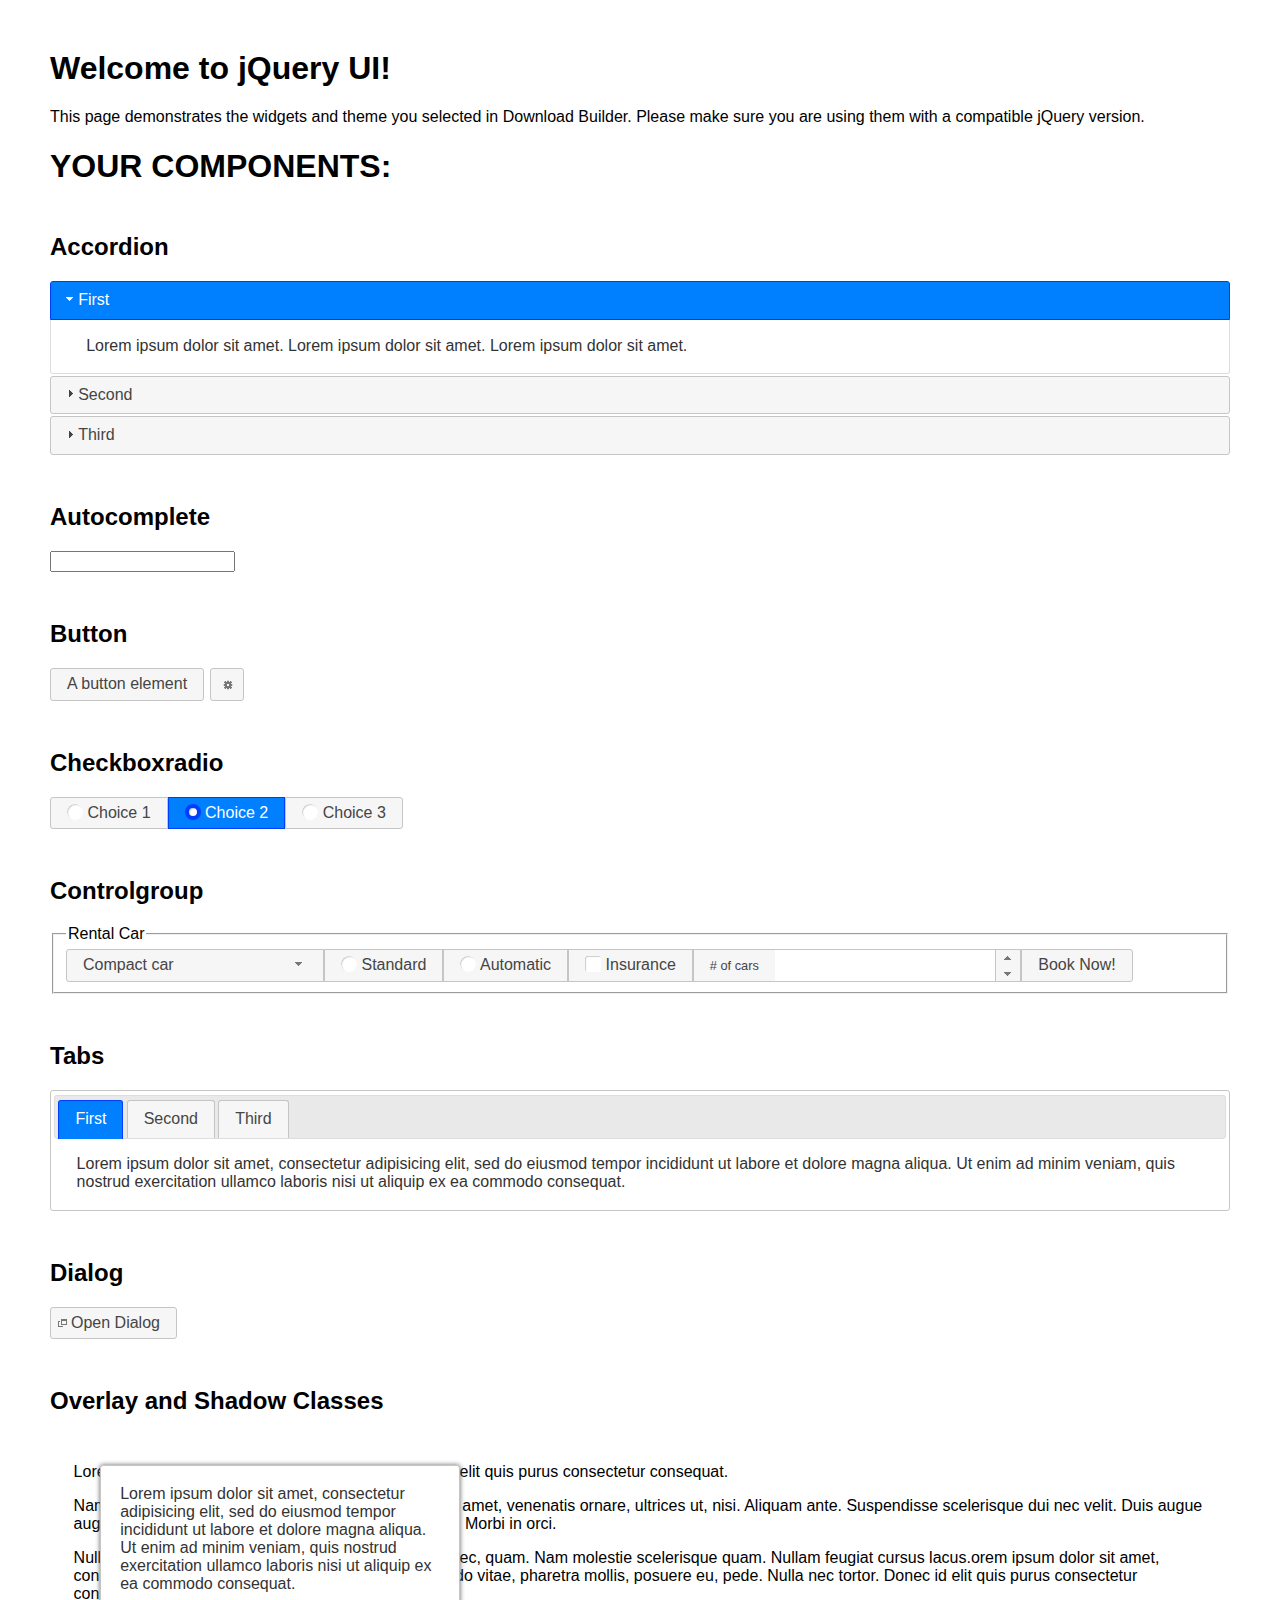
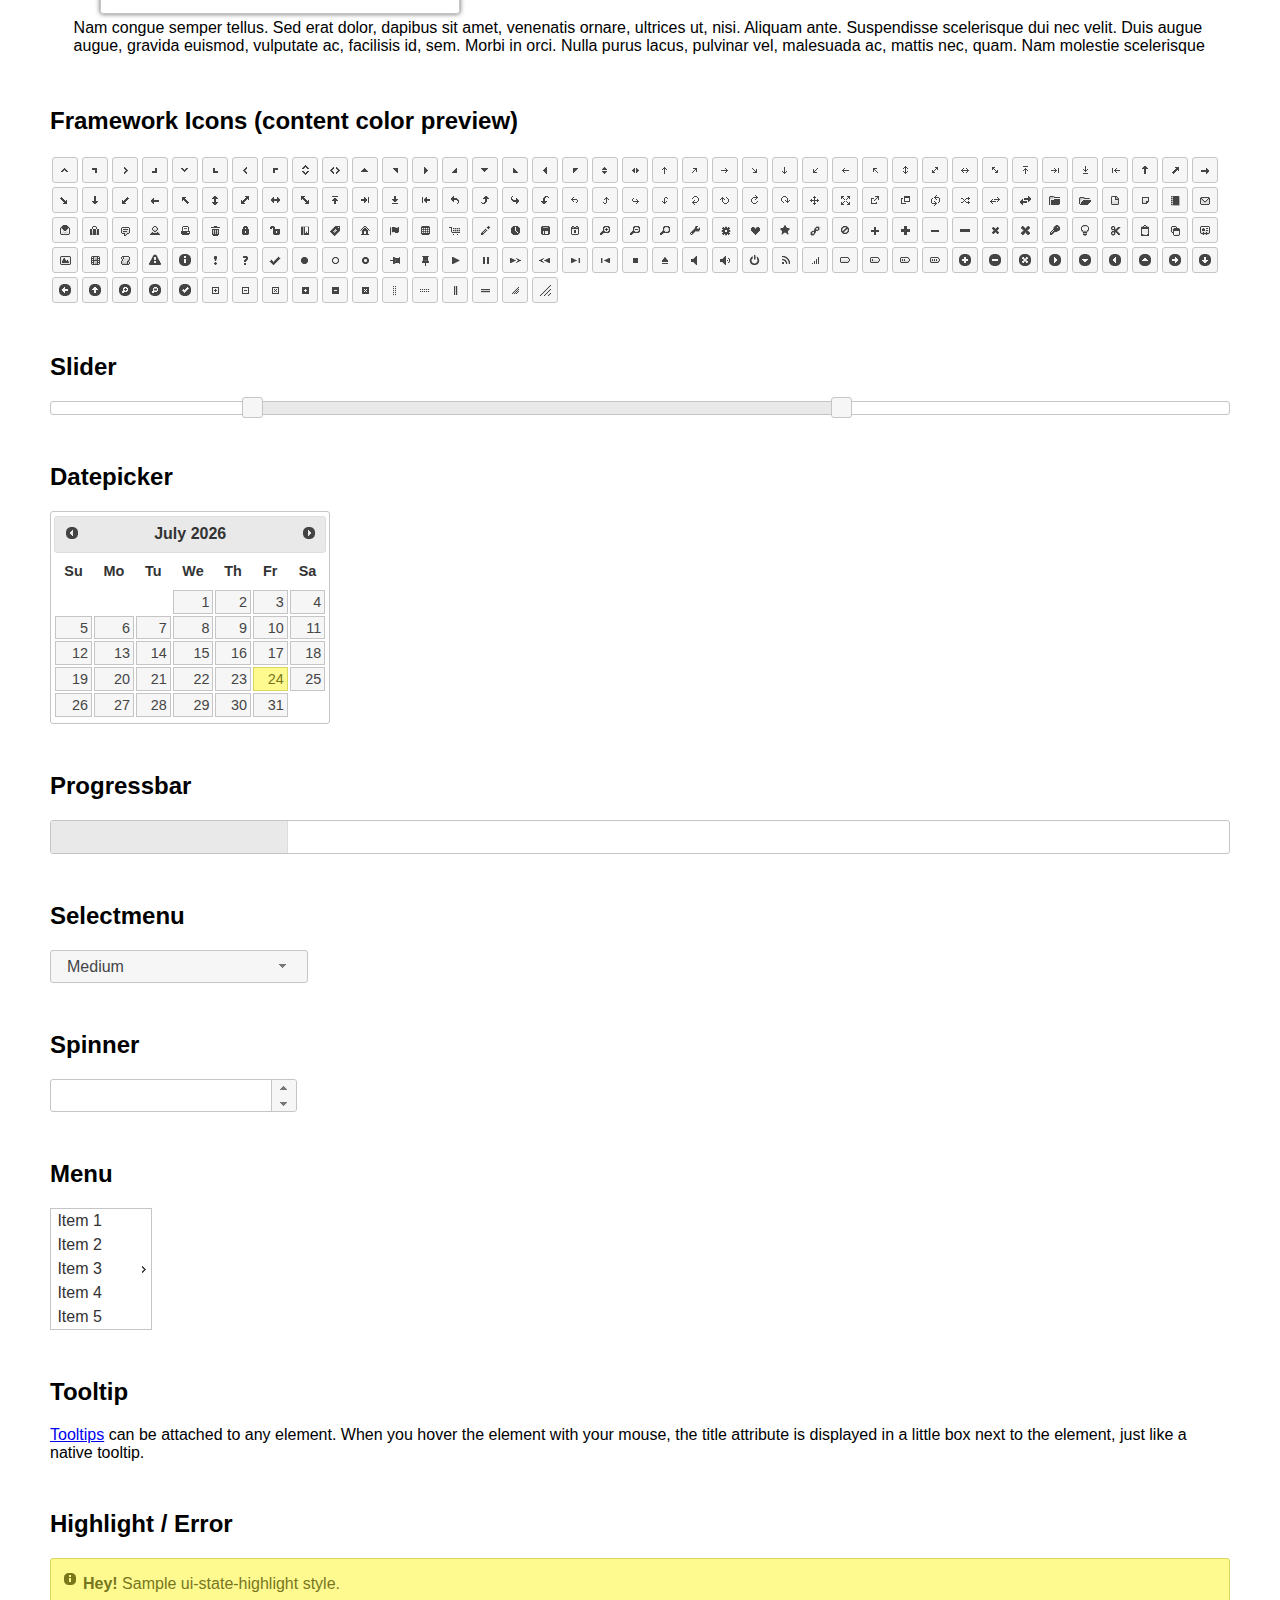
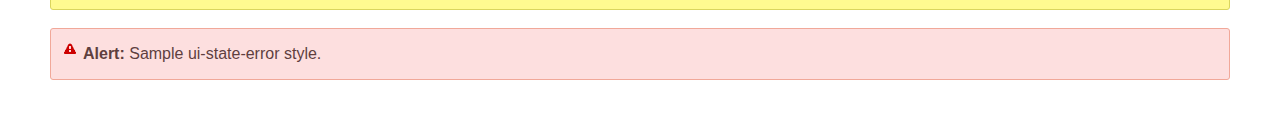
<file: assets/js/index.html>
<!doctype html>
<html lang="us">
<head>
	<meta charset="utf-8">
	<title>jQuery UI Example Page</title>
	<link href="jquery-ui.css" rel="stylesheet">
	<style>
	body{
		font-family: "Trebuchet MS", sans-serif;
		margin: 50px;
	}
	.demoHeaders {
		margin-top: 2em;
	}
	#dialog-link {
		padding: .4em 1em .4em 20px;
		text-decoration: none;
		position: relative;
	}
	#dialog-link span.ui-icon {
		margin: 0 5px 0 0;
		position: absolute;
		left: .2em;
		top: 50%;
		margin-top: -8px;
	}
	#icons {
		margin: 0;
		padding: 0;
	}
	#icons li {
		margin: 2px;
		position: relative;
		padding: 4px 0;
		cursor: pointer;
		float: left;
		list-style: none;
	}
	#icons span.ui-icon {
		float: left;
		margin: 0 4px;
	}
	.fakewindowcontain .ui-widget-overlay {
		position: absolute;
	}
	select {
		width: 200px;
	}
	</style>
</head>
<body>

<h1>Welcome to jQuery UI!</h1>

<div class="ui-widget">
	<p>This page demonstrates the widgets and theme you selected in Download Builder. Please make sure you are using them with a compatible jQuery version.</p>
</div>

<h1>YOUR COMPONENTS:</h1>


<!-- Accordion -->
<h2 class="demoHeaders">Accordion</h2>
<div id="accordion">
	<h3>First</h3>
	<div>Lorem ipsum dolor sit amet. Lorem ipsum dolor sit amet. Lorem ipsum dolor sit amet.</div>
	<h3>Second</h3>
	<div>Phasellus mattis tincidunt nibh.</div>
	<h3>Third</h3>
	<div>Nam dui erat, auctor a, dignissim quis.</div>
</div>



<!-- Autocomplete -->
<h2 class="demoHeaders">Autocomplete</h2>
<div>
	<input id="autocomplete" title="type &quot;a&quot;">
</div>



<!-- Button -->
<h2 class="demoHeaders">Button</h2>
<button id="button">A button element</button>
<button id="button-icon">An icon-only button</button>



<!-- Checkboxradio -->
<h2 class="demoHeaders">Checkboxradio</h2>
<form style="margin-top: 1em;">
	<div id="radioset">
		<input type="radio" id="radio1" name="radio"><label for="radio1">Choice 1</label>
		<input type="radio" id="radio2" name="radio" checked="checked"><label for="radio2">Choice 2</label>
		<input type="radio" id="radio3" name="radio"><label for="radio3">Choice 3</label>
	</div>
</form>



<!-- Controlgroup -->
<h2 class="demoHeaders">Controlgroup</h2>
<fieldset>
	<legend>Rental Car</legend>
	<div id="controlgroup">
		<select id="car-type">
			<option>Compact car</option>
			<option>Midsize car</option>
			<option>Full size car</option>
			<option>SUV</option>
			<option>Luxury</option>
			<option>Truck</option>
			<option>Van</option>
		</select>
		<label for="transmission-standard">Standard</label>
		<input type="radio" name="transmission" id="transmission-standard">
		<label for="transmission-automatic">Automatic</label>
		<input type="radio" name="transmission" id="transmission-automatic">
		<label for="insurance">Insurance</label>
		<input type="checkbox" name="insurance" id="insurance">
		<label for="horizontal-spinner" class="ui-controlgroup-label"># of cars</label>
		<input id="horizontal-spinner" class="ui-spinner-input">
		<button>Book Now!</button>
	</div>
</fieldset>



<!-- Tabs -->
<h2 class="demoHeaders">Tabs</h2>
<div id="tabs">
	<ul>
		<li><a href="#tabs-1">First</a></li>
		<li><a href="#tabs-2">Second</a></li>
		<li><a href="#tabs-3">Third</a></li>
	</ul>
	<div id="tabs-1">Lorem ipsum dolor sit amet, consectetur adipisicing elit, sed do eiusmod tempor incididunt ut labore et dolore magna aliqua. Ut enim ad minim veniam, quis nostrud exercitation ullamco laboris nisi ut aliquip ex ea commodo consequat.</div>
	<div id="tabs-2">Phasellus mattis tincidunt nibh. Cras orci urna, blandit id, pretium vel, aliquet ornare, felis. Maecenas scelerisque sem non nisl. Fusce sed lorem in enim dictum bibendum.</div>
	<div id="tabs-3">Nam dui erat, auctor a, dignissim quis, sollicitudin eu, felis. Pellentesque nisi urna, interdum eget, sagittis et, consequat vestibulum, lacus. Mauris porttitor ullamcorper augue.</div>
</div>



<h2 class="demoHeaders">Dialog</h2>
<p>
	<button id="dialog-link" class="ui-button ui-corner-all ui-widget">
		<span class="ui-icon ui-icon-newwin"></span>Open Dialog
	</button>
</p>

<h2 class="demoHeaders">Overlay and Shadow Classes</h2>
<div style="position: relative; width: 96%; height: 200px; padding:1% 2%; overflow:hidden;" class="fakewindowcontain">
	<p>Lorem ipsum dolor sit amet,  Nulla nec tortor. Donec id elit quis purus consectetur consequat. </p><p>Nam congue semper tellus. Sed erat dolor, dapibus sit amet, venenatis ornare, ultrices ut, nisi. Aliquam ante. Suspendisse scelerisque dui nec velit. Duis augue augue, gravida euismod, vulputate ac, facilisis id, sem. Morbi in orci. </p><p>Nulla purus lacus, pulvinar vel, malesuada ac, mattis nec, quam. Nam molestie scelerisque quam. Nullam feugiat cursus lacus.orem ipsum dolor sit amet, consectetur adipiscing elit. Donec libero risus, commodo vitae, pharetra mollis, posuere eu, pede. Nulla nec tortor. Donec id elit quis purus consectetur consequat. </p><p>Nam congue semper tellus. Sed erat dolor, dapibus sit amet, venenatis ornare, ultrices ut, nisi. Aliquam ante. Suspendisse scelerisque dui nec velit. Duis augue augue, gravida euismod, vulputate ac, facilisis id, sem. Morbi in orci. Nulla purus lacus, pulvinar vel, malesuada ac, mattis nec, quam. Nam molestie scelerisque quam. </p><p>Nullam feugiat cursus lacus.orem ipsum dolor sit amet, consectetur adipiscing elit. Donec libero risus, commodo vitae, pharetra mollis, posuere eu, pede. Nulla nec tortor. Donec id elit quis purus consectetur consequat. Nam congue semper tellus. Sed erat dolor, dapibus sit amet, venenatis ornare, ultrices ut, nisi. Aliquam ante. </p><p>Suspendisse scelerisque dui nec velit. Duis augue augue, gravida euismod, vulputate ac, facilisis id, sem. Morbi in orci. Nulla purus lacus, pulvinar vel, malesuada ac, mattis nec, quam. Nam molestie scelerisque quam. Nullam feugiat cursus lacus.orem ipsum dolor sit amet, consectetur adipiscing elit. Donec libero risus, commodo vitae, pharetra mollis, posuere eu, pede. Nulla nec tortor. Donec id elit quis purus consectetur consequat. Nam congue semper tellus. Sed erat dolor, dapibus sit amet, venenatis ornare, ultrices ut, nisi. </p>

	<!-- ui-dialog -->
	<div class="ui-widget-overlay ui-front"></div>
	<div style="position: absolute; width: 320px; left: 50px; top: 30px; padding: 1.2em" class="ui-widget ui-front ui-widget-content ui-corner-all ui-widget-shadow">
		Lorem ipsum dolor sit amet, consectetur adipisicing elit, sed do eiusmod tempor incididunt ut labore et dolore magna aliqua. Ut enim ad minim veniam, quis nostrud exercitation ullamco laboris nisi ut aliquip ex ea commodo consequat.
	</div>

</div>

<!-- ui-dialog -->
<div id="dialog" title="Dialog Title">
	<p>Lorem ipsum dolor sit amet, consectetur adipisicing elit, sed do eiusmod tempor incididunt ut labore et dolore magna aliqua. Ut enim ad minim veniam, quis nostrud exercitation ullamco laboris nisi ut aliquip ex ea commodo consequat.</p>
</div>



<h2 class="demoHeaders">Framework Icons (content color preview)</h2>
<ul id="icons" class="ui-widget ui-helper-clearfix">
	<li class="ui-state-default ui-corner-all" title=".ui-icon-caret-1-n"><span class="ui-icon ui-icon-caret-1-n"></span></li>
	<li class="ui-state-default ui-corner-all" title=".ui-icon-caret-1-ne"><span class="ui-icon ui-icon-caret-1-ne"></span></li>
	<li class="ui-state-default ui-corner-all" title=".ui-icon-caret-1-e"><span class="ui-icon ui-icon-caret-1-e"></span></li>
	<li class="ui-state-default ui-corner-all" title=".ui-icon-caret-1-se"><span class="ui-icon ui-icon-caret-1-se"></span></li>
	<li class="ui-state-default ui-corner-all" title=".ui-icon-caret-1-s"><span class="ui-icon ui-icon-caret-1-s"></span></li>
	<li class="ui-state-default ui-corner-all" title=".ui-icon-caret-1-sw"><span class="ui-icon ui-icon-caret-1-sw"></span></li>
	<li class="ui-state-default ui-corner-all" title=".ui-icon-caret-1-w"><span class="ui-icon ui-icon-caret-1-w"></span></li>
	<li class="ui-state-default ui-corner-all" title=".ui-icon-caret-1-nw"><span class="ui-icon ui-icon-caret-1-nw"></span></li>
	<li class="ui-state-default ui-corner-all" title=".ui-icon-caret-2-n-s"><span class="ui-icon ui-icon-caret-2-n-s"></span></li>
	<li class="ui-state-default ui-corner-all" title=".ui-icon-caret-2-e-w"><span class="ui-icon ui-icon-caret-2-e-w"></span></li>
	<li class="ui-state-default ui-corner-all" title=".ui-icon-triangle-1-n"><span class="ui-icon ui-icon-triangle-1-n"></span></li>
	<li class="ui-state-default ui-corner-all" title=".ui-icon-triangle-1-ne"><span class="ui-icon ui-icon-triangle-1-ne"></span></li>
	<li class="ui-state-default ui-corner-all" title=".ui-icon-triangle-1-e"><span class="ui-icon ui-icon-triangle-1-e"></span></li>
	<li class="ui-state-default ui-corner-all" title=".ui-icon-triangle-1-se"><span class="ui-icon ui-icon-triangle-1-se"></span></li>
	<li class="ui-state-default ui-corner-all" title=".ui-icon-triangle-1-s"><span class="ui-icon ui-icon-triangle-1-s"></span></li>
	<li class="ui-state-default ui-corner-all" title=".ui-icon-triangle-1-sw"><span class="ui-icon ui-icon-triangle-1-sw"></span></li>
	<li class="ui-state-default ui-corner-all" title=".ui-icon-triangle-1-w"><span class="ui-icon ui-icon-triangle-1-w"></span></li>
	<li class="ui-state-default ui-corner-all" title=".ui-icon-triangle-1-nw"><span class="ui-icon ui-icon-triangle-1-nw"></span></li>
	<li class="ui-state-default ui-corner-all" title=".ui-icon-triangle-2-n-s"><span class="ui-icon ui-icon-triangle-2-n-s"></span></li>
	<li class="ui-state-default ui-corner-all" title=".ui-icon-triangle-2-e-w"><span class="ui-icon ui-icon-triangle-2-e-w"></span></li>
	<li class="ui-state-default ui-corner-all" title=".ui-icon-arrow-1-n"><span class="ui-icon ui-icon-arrow-1-n"></span></li>
	<li class="ui-state-default ui-corner-all" title=".ui-icon-arrow-1-ne"><span class="ui-icon ui-icon-arrow-1-ne"></span></li>
	<li class="ui-state-default ui-corner-all" title=".ui-icon-arrow-1-e"><span class="ui-icon ui-icon-arrow-1-e"></span></li>
	<li class="ui-state-default ui-corner-all" title=".ui-icon-arrow-1-se"><span class="ui-icon ui-icon-arrow-1-se"></span></li>
	<li class="ui-state-default ui-corner-all" title=".ui-icon-arrow-1-s"><span class="ui-icon ui-icon-arrow-1-s"></span></li>
	<li class="ui-state-default ui-corner-all" title=".ui-icon-arrow-1-sw"><span class="ui-icon ui-icon-arrow-1-sw"></span></li>
	<li class="ui-state-default ui-corner-all" title=".ui-icon-arrow-1-w"><span class="ui-icon ui-icon-arrow-1-w"></span></li>
	<li class="ui-state-default ui-corner-all" title=".ui-icon-arrow-1-nw"><span class="ui-icon ui-icon-arrow-1-nw"></span></li>
	<li class="ui-state-default ui-corner-all" title=".ui-icon-arrow-2-n-s"><span class="ui-icon ui-icon-arrow-2-n-s"></span></li>
	<li class="ui-state-default ui-corner-all" title=".ui-icon-arrow-2-ne-sw"><span class="ui-icon ui-icon-arrow-2-ne-sw"></span></li>
	<li class="ui-state-default ui-corner-all" title=".ui-icon-arrow-2-e-w"><span class="ui-icon ui-icon-arrow-2-e-w"></span></li>
	<li class="ui-state-default ui-corner-all" title=".ui-icon-arrow-2-se-nw"><span class="ui-icon ui-icon-arrow-2-se-nw"></span></li>
	<li class="ui-state-default ui-corner-all" title=".ui-icon-arrowstop-1-n"><span class="ui-icon ui-icon-arrowstop-1-n"></span></li>
	<li class="ui-state-default ui-corner-all" title=".ui-icon-arrowstop-1-e"><span class="ui-icon ui-icon-arrowstop-1-e"></span></li>
	<li class="ui-state-default ui-corner-all" title=".ui-icon-arrowstop-1-s"><span class="ui-icon ui-icon-arrowstop-1-s"></span></li>
	<li class="ui-state-default ui-corner-all" title=".ui-icon-arrowstop-1-w"><span class="ui-icon ui-icon-arrowstop-1-w"></span></li>
	<li class="ui-state-default ui-corner-all" title=".ui-icon-arrowthick-1-n"><span class="ui-icon ui-icon-arrowthick-1-n"></span></li>
	<li class="ui-state-default ui-corner-all" title=".ui-icon-arrowthick-1-ne"><span class="ui-icon ui-icon-arrowthick-1-ne"></span></li>
	<li class="ui-state-default ui-corner-all" title=".ui-icon-arrowthick-1-e"><span class="ui-icon ui-icon-arrowthick-1-e"></span></li>
	<li class="ui-state-default ui-corner-all" title=".ui-icon-arrowthick-1-se"><span class="ui-icon ui-icon-arrowthick-1-se"></span></li>
	<li class="ui-state-default ui-corner-all" title=".ui-icon-arrowthick-1-s"><span class="ui-icon ui-icon-arrowthick-1-s"></span></li>
	<li class="ui-state-default ui-corner-all" title=".ui-icon-arrowthick-1-sw"><span class="ui-icon ui-icon-arrowthick-1-sw"></span></li>
	<li class="ui-state-default ui-corner-all" title=".ui-icon-arrowthick-1-w"><span class="ui-icon ui-icon-arrowthick-1-w"></span></li>
	<li class="ui-state-default ui-corner-all" title=".ui-icon-arrowthick-1-nw"><span class="ui-icon ui-icon-arrowthick-1-nw"></span></li>
	<li class="ui-state-default ui-corner-all" title=".ui-icon-arrowthick-2-n-s"><span class="ui-icon ui-icon-arrowthick-2-n-s"></span></li>
	<li class="ui-state-default ui-corner-all" title=".ui-icon-arrowthick-2-ne-sw"><span class="ui-icon ui-icon-arrowthick-2-ne-sw"></span></li>
	<li class="ui-state-default ui-corner-all" title=".ui-icon-arrowthick-2-e-w"><span class="ui-icon ui-icon-arrowthick-2-e-w"></span></li>
	<li class="ui-state-default ui-corner-all" title=".ui-icon-arrowthick-2-se-nw"><span class="ui-icon ui-icon-arrowthick-2-se-nw"></span></li>
	<li class="ui-state-default ui-corner-all" title=".ui-icon-arrowthickstop-1-n"><span class="ui-icon ui-icon-arrowthickstop-1-n"></span></li>
	<li class="ui-state-default ui-corner-all" title=".ui-icon-arrowthickstop-1-e"><span class="ui-icon ui-icon-arrowthickstop-1-e"></span></li>
	<li class="ui-state-default ui-corner-all" title=".ui-icon-arrowthickstop-1-s"><span class="ui-icon ui-icon-arrowthickstop-1-s"></span></li>
	<li class="ui-state-default ui-corner-all" title=".ui-icon-arrowthickstop-1-w"><span class="ui-icon ui-icon-arrowthickstop-1-w"></span></li>
	<li class="ui-state-default ui-corner-all" title=".ui-icon-arrowreturnthick-1-w"><span class="ui-icon ui-icon-arrowreturnthick-1-w"></span></li>
	<li class="ui-state-default ui-corner-all" title=".ui-icon-arrowreturnthick-1-n"><span class="ui-icon ui-icon-arrowreturnthick-1-n"></span></li>
	<li class="ui-state-default ui-corner-all" title=".ui-icon-arrowreturnthick-1-e"><span class="ui-icon ui-icon-arrowreturnthick-1-e"></span></li>
	<li class="ui-state-default ui-corner-all" title=".ui-icon-arrowreturnthick-1-s"><span class="ui-icon ui-icon-arrowreturnthick-1-s"></span></li>
	<li class="ui-state-default ui-corner-all" title=".ui-icon-arrowreturn-1-w"><span class="ui-icon ui-icon-arrowreturn-1-w"></span></li>
	<li class="ui-state-default ui-corner-all" title=".ui-icon-arrowreturn-1-n"><span class="ui-icon ui-icon-arrowreturn-1-n"></span></li>
	<li class="ui-state-default ui-corner-all" title=".ui-icon-arrowreturn-1-e"><span class="ui-icon ui-icon-arrowreturn-1-e"></span></li>
	<li class="ui-state-default ui-corner-all" title=".ui-icon-arrowreturn-1-s"><span class="ui-icon ui-icon-arrowreturn-1-s"></span></li>
	<li class="ui-state-default ui-corner-all" title=".ui-icon-arrowrefresh-1-w"><span class="ui-icon ui-icon-arrowrefresh-1-w"></span></li>
	<li class="ui-state-default ui-corner-all" title=".ui-icon-arrowrefresh-1-n"><span class="ui-icon ui-icon-arrowrefresh-1-n"></span></li>
	<li class="ui-state-default ui-corner-all" title=".ui-icon-arrowrefresh-1-e"><span class="ui-icon ui-icon-arrowrefresh-1-e"></span></li>
	<li class="ui-state-default ui-corner-all" title=".ui-icon-arrowrefresh-1-s"><span class="ui-icon ui-icon-arrowrefresh-1-s"></span></li>
	<li class="ui-state-default ui-corner-all" title=".ui-icon-arrow-4"><span class="ui-icon ui-icon-arrow-4"></span></li>
	<li class="ui-state-default ui-corner-all" title=".ui-icon-arrow-4-diag"><span class="ui-icon ui-icon-arrow-4-diag"></span></li>
	<li class="ui-state-default ui-corner-all" title=".ui-icon-extlink"><span class="ui-icon ui-icon-extlink"></span></li>
	<li class="ui-state-default ui-corner-all" title=".ui-icon-newwin"><span class="ui-icon ui-icon-newwin"></span></li>
	<li class="ui-state-default ui-corner-all" title=".ui-icon-refresh"><span class="ui-icon ui-icon-refresh"></span></li>
	<li class="ui-state-default ui-corner-all" title=".ui-icon-shuffle"><span class="ui-icon ui-icon-shuffle"></span></li>
	<li class="ui-state-default ui-corner-all" title=".ui-icon-transfer-e-w"><span class="ui-icon ui-icon-transfer-e-w"></span></li>
	<li class="ui-state-default ui-corner-all" title=".ui-icon-transferthick-e-w"><span class="ui-icon ui-icon-transferthick-e-w"></span></li>
	<li class="ui-state-default ui-corner-all" title=".ui-icon-folder-collapsed"><span class="ui-icon ui-icon-folder-collapsed"></span></li>
	<li class="ui-state-default ui-corner-all" title=".ui-icon-folder-open"><span class="ui-icon ui-icon-folder-open"></span></li>
	<li class="ui-state-default ui-corner-all" title=".ui-icon-document"><span class="ui-icon ui-icon-document"></span></li>
	<li class="ui-state-default ui-corner-all" title=".ui-icon-document-b"><span class="ui-icon ui-icon-document-b"></span></li>
	<li class="ui-state-default ui-corner-all" title=".ui-icon-note"><span class="ui-icon ui-icon-note"></span></li>
	<li class="ui-state-default ui-corner-all" title=".ui-icon-mail-closed"><span class="ui-icon ui-icon-mail-closed"></span></li>
	<li class="ui-state-default ui-corner-all" title=".ui-icon-mail-open"><span class="ui-icon ui-icon-mail-open"></span></li>
	<li class="ui-state-default ui-corner-all" title=".ui-icon-suitcase"><span class="ui-icon ui-icon-suitcase"></span></li>
	<li class="ui-state-default ui-corner-all" title=".ui-icon-comment"><span class="ui-icon ui-icon-comment"></span></li>
	<li class="ui-state-default ui-corner-all" title=".ui-icon-person"><span class="ui-icon ui-icon-person"></span></li>
	<li class="ui-state-default ui-corner-all" title=".ui-icon-print"><span class="ui-icon ui-icon-print"></span></li>
	<li class="ui-state-default ui-corner-all" title=".ui-icon-trash"><span class="ui-icon ui-icon-trash"></span></li>
	<li class="ui-state-default ui-corner-all" title=".ui-icon-locked"><span class="ui-icon ui-icon-locked"></span></li>
	<li class="ui-state-default ui-corner-all" title=".ui-icon-unlocked"><span class="ui-icon ui-icon-unlocked"></span></li>
	<li class="ui-state-default ui-corner-all" title=".ui-icon-bookmark"><span class="ui-icon ui-icon-bookmark"></span></li>
	<li class="ui-state-default ui-corner-all" title=".ui-icon-tag"><span class="ui-icon ui-icon-tag"></span></li>
	<li class="ui-state-default ui-corner-all" title=".ui-icon-home"><span class="ui-icon ui-icon-home"></span></li>
	<li class="ui-state-default ui-corner-all" title=".ui-icon-flag"><span class="ui-icon ui-icon-flag"></span></li>
	<li class="ui-state-default ui-corner-all" title=".ui-icon-calculator"><span class="ui-icon ui-icon-calculator"></span></li>
	<li class="ui-state-default ui-corner-all" title=".ui-icon-cart"><span class="ui-icon ui-icon-cart"></span></li>
	<li class="ui-state-default ui-corner-all" title=".ui-icon-pencil"><span class="ui-icon ui-icon-pencil"></span></li>
	<li class="ui-state-default ui-corner-all" title=".ui-icon-clock"><span class="ui-icon ui-icon-clock"></span></li>
	<li class="ui-state-default ui-corner-all" title=".ui-icon-disk"><span class="ui-icon ui-icon-disk"></span></li>
	<li class="ui-state-default ui-corner-all" title=".ui-icon-calendar"><span class="ui-icon ui-icon-calendar"></span></li>
	<li class="ui-state-default ui-corner-all" title=".ui-icon-zoomin"><span class="ui-icon ui-icon-zoomin"></span></li>
	<li class="ui-state-default ui-corner-all" title=".ui-icon-zoomout"><span class="ui-icon ui-icon-zoomout"></span></li>
	<li class="ui-state-default ui-corner-all" title=".ui-icon-search"><span class="ui-icon ui-icon-search"></span></li>
	<li class="ui-state-default ui-corner-all" title=".ui-icon-wrench"><span class="ui-icon ui-icon-wrench"></span></li>
	<li class="ui-state-default ui-corner-all" title=".ui-icon-gear"><span class="ui-icon ui-icon-gear"></span></li>
	<li class="ui-state-default ui-corner-all" title=".ui-icon-heart"><span class="ui-icon ui-icon-heart"></span></li>
	<li class="ui-state-default ui-corner-all" title=".ui-icon-star"><span class="ui-icon ui-icon-star"></span></li>
	<li class="ui-state-default ui-corner-all" title=".ui-icon-link"><span class="ui-icon ui-icon-link"></span></li>
	<li class="ui-state-default ui-corner-all" title=".ui-icon-cancel"><span class="ui-icon ui-icon-cancel"></span></li>
	<li class="ui-state-default ui-corner-all" title=".ui-icon-plus"><span class="ui-icon ui-icon-plus"></span></li>
	<li class="ui-state-default ui-corner-all" title=".ui-icon-plusthick"><span class="ui-icon ui-icon-plusthick"></span></li>
	<li class="ui-state-default ui-corner-all" title=".ui-icon-minus"><span class="ui-icon ui-icon-minus"></span></li>
	<li class="ui-state-default ui-corner-all" title=".ui-icon-minusthick"><span class="ui-icon ui-icon-minusthick"></span></li>
	<li class="ui-state-default ui-corner-all" title=".ui-icon-close"><span class="ui-icon ui-icon-close"></span></li>
	<li class="ui-state-default ui-corner-all" title=".ui-icon-closethick"><span class="ui-icon ui-icon-closethick"></span></li>
	<li class="ui-state-default ui-corner-all" title=".ui-icon-key"><span class="ui-icon ui-icon-key"></span></li>
	<li class="ui-state-default ui-corner-all" title=".ui-icon-lightbulb"><span class="ui-icon ui-icon-lightbulb"></span></li>
	<li class="ui-state-default ui-corner-all" title=".ui-icon-scissors"><span class="ui-icon ui-icon-scissors"></span></li>
	<li class="ui-state-default ui-corner-all" title=".ui-icon-clipboard"><span class="ui-icon ui-icon-clipboard"></span></li>
	<li class="ui-state-default ui-corner-all" title=".ui-icon-copy"><span class="ui-icon ui-icon-copy"></span></li>
	<li class="ui-state-default ui-corner-all" title=".ui-icon-contact"><span class="ui-icon ui-icon-contact"></span></li>
	<li class="ui-state-default ui-corner-all" title=".ui-icon-image"><span class="ui-icon ui-icon-image"></span></li>
	<li class="ui-state-default ui-corner-all" title=".ui-icon-video"><span class="ui-icon ui-icon-video"></span></li>
	<li class="ui-state-default ui-corner-all" title=".ui-icon-script"><span class="ui-icon ui-icon-script"></span></li>
	<li class="ui-state-default ui-corner-all" title=".ui-icon-alert"><span class="ui-icon ui-icon-alert"></span></li>
	<li class="ui-state-default ui-corner-all" title=".ui-icon-info"><span class="ui-icon ui-icon-info"></span></li>
	<li class="ui-state-default ui-corner-all" title=".ui-icon-notice"><span class="ui-icon ui-icon-notice"></span></li>
	<li class="ui-state-default ui-corner-all" title=".ui-icon-help"><span class="ui-icon ui-icon-help"></span></li>
	<li class="ui-state-default ui-corner-all" title=".ui-icon-check"><span class="ui-icon ui-icon-check"></span></li>
	<li class="ui-state-default ui-corner-all" title=".ui-icon-bullet"><span class="ui-icon ui-icon-bullet"></span></li>
	<li class="ui-state-default ui-corner-all" title=".ui-icon-radio-off"><span class="ui-icon ui-icon-radio-off"></span></li>
	<li class="ui-state-default ui-corner-all" title=".ui-icon-radio-on"><span class="ui-icon ui-icon-radio-on"></span></li>
	<li class="ui-state-default ui-corner-all" title=".ui-icon-pin-w"><span class="ui-icon ui-icon-pin-w"></span></li>
	<li class="ui-state-default ui-corner-all" title=".ui-icon-pin-s"><span class="ui-icon ui-icon-pin-s"></span></li>
	<li class="ui-state-default ui-corner-all" title=".ui-icon-play"><span class="ui-icon ui-icon-play"></span></li>
	<li class="ui-state-default ui-corner-all" title=".ui-icon-pause"><span class="ui-icon ui-icon-pause"></span></li>
	<li class="ui-state-default ui-corner-all" title=".ui-icon-seek-next"><span class="ui-icon ui-icon-seek-next"></span></li>
	<li class="ui-state-default ui-corner-all" title=".ui-icon-seek-prev"><span class="ui-icon ui-icon-seek-prev"></span></li>
	<li class="ui-state-default ui-corner-all" title=".ui-icon-seek-end"><span class="ui-icon ui-icon-seek-end"></span></li>
	<li class="ui-state-default ui-corner-all" title=".ui-icon-seek-first"><span class="ui-icon ui-icon-seek-first"></span></li>
	<li class="ui-state-default ui-corner-all" title=".ui-icon-stop"><span class="ui-icon ui-icon-stop"></span></li>
	<li class="ui-state-default ui-corner-all" title=".ui-icon-eject"><span class="ui-icon ui-icon-eject"></span></li>
	<li class="ui-state-default ui-corner-all" title=".ui-icon-volume-off"><span class="ui-icon ui-icon-volume-off"></span></li>
	<li class="ui-state-default ui-corner-all" title=".ui-icon-volume-on"><span class="ui-icon ui-icon-volume-on"></span></li>
	<li class="ui-state-default ui-corner-all" title=".ui-icon-power"><span class="ui-icon ui-icon-power"></span></li>
	<li class="ui-state-default ui-corner-all" title=".ui-icon-signal-diag"><span class="ui-icon ui-icon-signal-diag"></span></li>
	<li class="ui-state-default ui-corner-all" title=".ui-icon-signal"><span class="ui-icon ui-icon-signal"></span></li>
	<li class="ui-state-default ui-corner-all" title=".ui-icon-battery-0"><span class="ui-icon ui-icon-battery-0"></span></li>
	<li class="ui-state-default ui-corner-all" title=".ui-icon-battery-1"><span class="ui-icon ui-icon-battery-1"></span></li>
	<li class="ui-state-default ui-corner-all" title=".ui-icon-battery-2"><span class="ui-icon ui-icon-battery-2"></span></li>
	<li class="ui-state-default ui-corner-all" title=".ui-icon-battery-3"><span class="ui-icon ui-icon-battery-3"></span></li>
	<li class="ui-state-default ui-corner-all" title=".ui-icon-circle-plus"><span class="ui-icon ui-icon-circle-plus"></span></li>
	<li class="ui-state-default ui-corner-all" title=".ui-icon-circle-minus"><span class="ui-icon ui-icon-circle-minus"></span></li>
	<li class="ui-state-default ui-corner-all" title=".ui-icon-circle-close"><span class="ui-icon ui-icon-circle-close"></span></li>
	<li class="ui-state-default ui-corner-all" title=".ui-icon-circle-triangle-e"><span class="ui-icon ui-icon-circle-triangle-e"></span></li>
	<li class="ui-state-default ui-corner-all" title=".ui-icon-circle-triangle-s"><span class="ui-icon ui-icon-circle-triangle-s"></span></li>
	<li class="ui-state-default ui-corner-all" title=".ui-icon-circle-triangle-w"><span class="ui-icon ui-icon-circle-triangle-w"></span></li>
	<li class="ui-state-default ui-corner-all" title=".ui-icon-circle-triangle-n"><span class="ui-icon ui-icon-circle-triangle-n"></span></li>
	<li class="ui-state-default ui-corner-all" title=".ui-icon-circle-arrow-e"><span class="ui-icon ui-icon-circle-arrow-e"></span></li>
	<li class="ui-state-default ui-corner-all" title=".ui-icon-circle-arrow-s"><span class="ui-icon ui-icon-circle-arrow-s"></span></li>
	<li class="ui-state-default ui-corner-all" title=".ui-icon-circle-arrow-w"><span class="ui-icon ui-icon-circle-arrow-w"></span></li>
	<li class="ui-state-default ui-corner-all" title=".ui-icon-circle-arrow-n"><span class="ui-icon ui-icon-circle-arrow-n"></span></li>
	<li class="ui-state-default ui-corner-all" title=".ui-icon-circle-zoomin"><span class="ui-icon ui-icon-circle-zoomin"></span></li>
	<li class="ui-state-default ui-corner-all" title=".ui-icon-circle-zoomout"><span class="ui-icon ui-icon-circle-zoomout"></span></li>
	<li class="ui-state-default ui-corner-all" title=".ui-icon-circle-check"><span class="ui-icon ui-icon-circle-check"></span></li>
	<li class="ui-state-default ui-corner-all" title=".ui-icon-circlesmall-plus"><span class="ui-icon ui-icon-circlesmall-plus"></span></li>
	<li class="ui-state-default ui-corner-all" title=".ui-icon-circlesmall-minus"><span class="ui-icon ui-icon-circlesmall-minus"></span></li>
	<li class="ui-state-default ui-corner-all" title=".ui-icon-circlesmall-close"><span class="ui-icon ui-icon-circlesmall-close"></span></li>
	<li class="ui-state-default ui-corner-all" title=".ui-icon-squaresmall-plus"><span class="ui-icon ui-icon-squaresmall-plus"></span></li>
	<li class="ui-state-default ui-corner-all" title=".ui-icon-squaresmall-minus"><span class="ui-icon ui-icon-squaresmall-minus"></span></li>
	<li class="ui-state-default ui-corner-all" title=".ui-icon-squaresmall-close"><span class="ui-icon ui-icon-squaresmall-close"></span></li>
	<li class="ui-state-default ui-corner-all" title=".ui-icon-grip-dotted-vertical"><span class="ui-icon ui-icon-grip-dotted-vertical"></span></li>
	<li class="ui-state-default ui-corner-all" title=".ui-icon-grip-dotted-horizontal"><span class="ui-icon ui-icon-grip-dotted-horizontal"></span></li>
	<li class="ui-state-default ui-corner-all" title=".ui-icon-grip-solid-vertical"><span class="ui-icon ui-icon-grip-solid-vertical"></span></li>
	<li class="ui-state-default ui-corner-all" title=".ui-icon-grip-solid-horizontal"><span class="ui-icon ui-icon-grip-solid-horizontal"></span></li>
	<li class="ui-state-default ui-corner-all" title=".ui-icon-gripsmall-diagonal-se"><span class="ui-icon ui-icon-gripsmall-diagonal-se"></span></li>
	<li class="ui-state-default ui-corner-all" title=".ui-icon-grip-diagonal-se"><span class="ui-icon ui-icon-grip-diagonal-se"></span></li>
</ul>


<!-- Slider -->
<h2 class="demoHeaders">Slider</h2>
<div id="slider"></div>



<!-- Datepicker -->
<h2 class="demoHeaders">Datepicker</h2>
<div id="datepicker"></div>



<!-- Progressbar -->
<h2 class="demoHeaders">Progressbar</h2>
<div id="progressbar"></div>



<!-- Progressbar -->
<h2 class="demoHeaders">Selectmenu</h2>
<select id="selectmenu">
	<option>Slower</option>
	<option>Slow</option>
	<option selected="selected">Medium</option>
	<option>Fast</option>
	<option>Faster</option>
</select>



<!-- Spinner -->
<h2 class="demoHeaders">Spinner</h2>
<input id="spinner">



<!-- Menu -->
<h2 class="demoHeaders">Menu</h2>
<ul style="width:100px;" id="menu">
	<li><div>Item 1</div></li>
	<li><div>Item 2</div></li>
	<li><div>Item 3</div>
		<ul>
			<li><div>Item 3-1</div></li>
			<li><div>Item 3-2</div></li>
			<li><div>Item 3-3</div></li>
			<li><div>Item 3-4</div></li>
			<li><div>Item 3-5</div></li>
		</ul>
	</li>
	<li><div>Item 4</div></li>
	<li><div>Item 5</div></li>
</ul>



<!-- Tooltip -->
<h2 class="demoHeaders">Tooltip</h2>
<p id="tooltip">
	<a href="#" title="That&apos;s what this widget is">Tooltips</a> can be attached to any element. When you hover
the element with your mouse, the title attribute is displayed in a little box next to the element, just like a native tooltip.
</p>


<!-- Highlight / Error -->
<h2 class="demoHeaders">Highlight / Error</h2>
<div class="ui-widget">
	<div class="ui-state-highlight ui-corner-all" style="margin-top: 20px; padding: 0 .7em;">
		<p><span class="ui-icon ui-icon-info" style="float: left; margin-right: .3em;"></span>
		<strong>Hey!</strong> Sample ui-state-highlight style.</p>
	</div>
</div>
<br>
<div class="ui-widget">
	<div class="ui-state-error ui-corner-all" style="padding: 0 .7em;">
		<p><span class="ui-icon ui-icon-alert" style="float: left; margin-right: .3em;"></span>
		<strong>Alert:</strong> Sample ui-state-error style.</p>
	</div>
</div>

<script src="external/jquery/jquery.js"></script>
<script src="jquery-ui.js"></script>
<script>

$( "#accordion" ).accordion();



var availableTags = [
	"ActionScript",
	"AppleScript",
	"Asp",
	"BASIC",
	"C",
	"C++",
	"Clojure",
	"COBOL",
	"ColdFusion",
	"Erlang",
	"Fortran",
	"Groovy",
	"Haskell",
	"Java",
	"JavaScript",
	"Lisp",
	"Perl",
	"PHP",
	"Python",
	"Ruby",
	"Scala",
	"Scheme"
];
$( "#autocomplete" ).autocomplete({
	source: availableTags
});



$( "#button" ).button();
$( "#button-icon" ).button({
	icon: "ui-icon-gear",
	showLabel: false
});



$( "#radioset" ).buttonset();



$( "#controlgroup" ).controlgroup();



$( "#tabs" ).tabs();



$( "#dialog" ).dialog({
	autoOpen: false,
	width: 400,
	buttons: [
		{
			text: "Ok",
			click: function() {
				$( this ).dialog( "close" );
			}
		},
		{
			text: "Cancel",
			click: function() {
				$( this ).dialog( "close" );
			}
		}
	]
});

// Link to open the dialog
$( "#dialog-link" ).click(function( event ) {
	$( "#dialog" ).dialog( "open" );
	event.preventDefault();
});



$( "#datepicker" ).datepicker({
	inline: true
});



$( "#slider" ).slider({
	range: true,
	values: [ 17, 67 ]
});



$( "#progressbar" ).progressbar({
	value: 20
});



$( "#spinner" ).spinner();



$( "#menu" ).menu();



$( "#tooltip" ).tooltip();



$( "#selectmenu" ).selectmenu();


// Hover states on the static widgets
$( "#dialog-link, #icons li" ).hover(
	function() {
		$( this ).addClass( "ui-state-hover" );
	},
	function() {
		$( this ).removeClass( "ui-state-hover" );
	}
);
</script>
</body>
</html>
</file>
